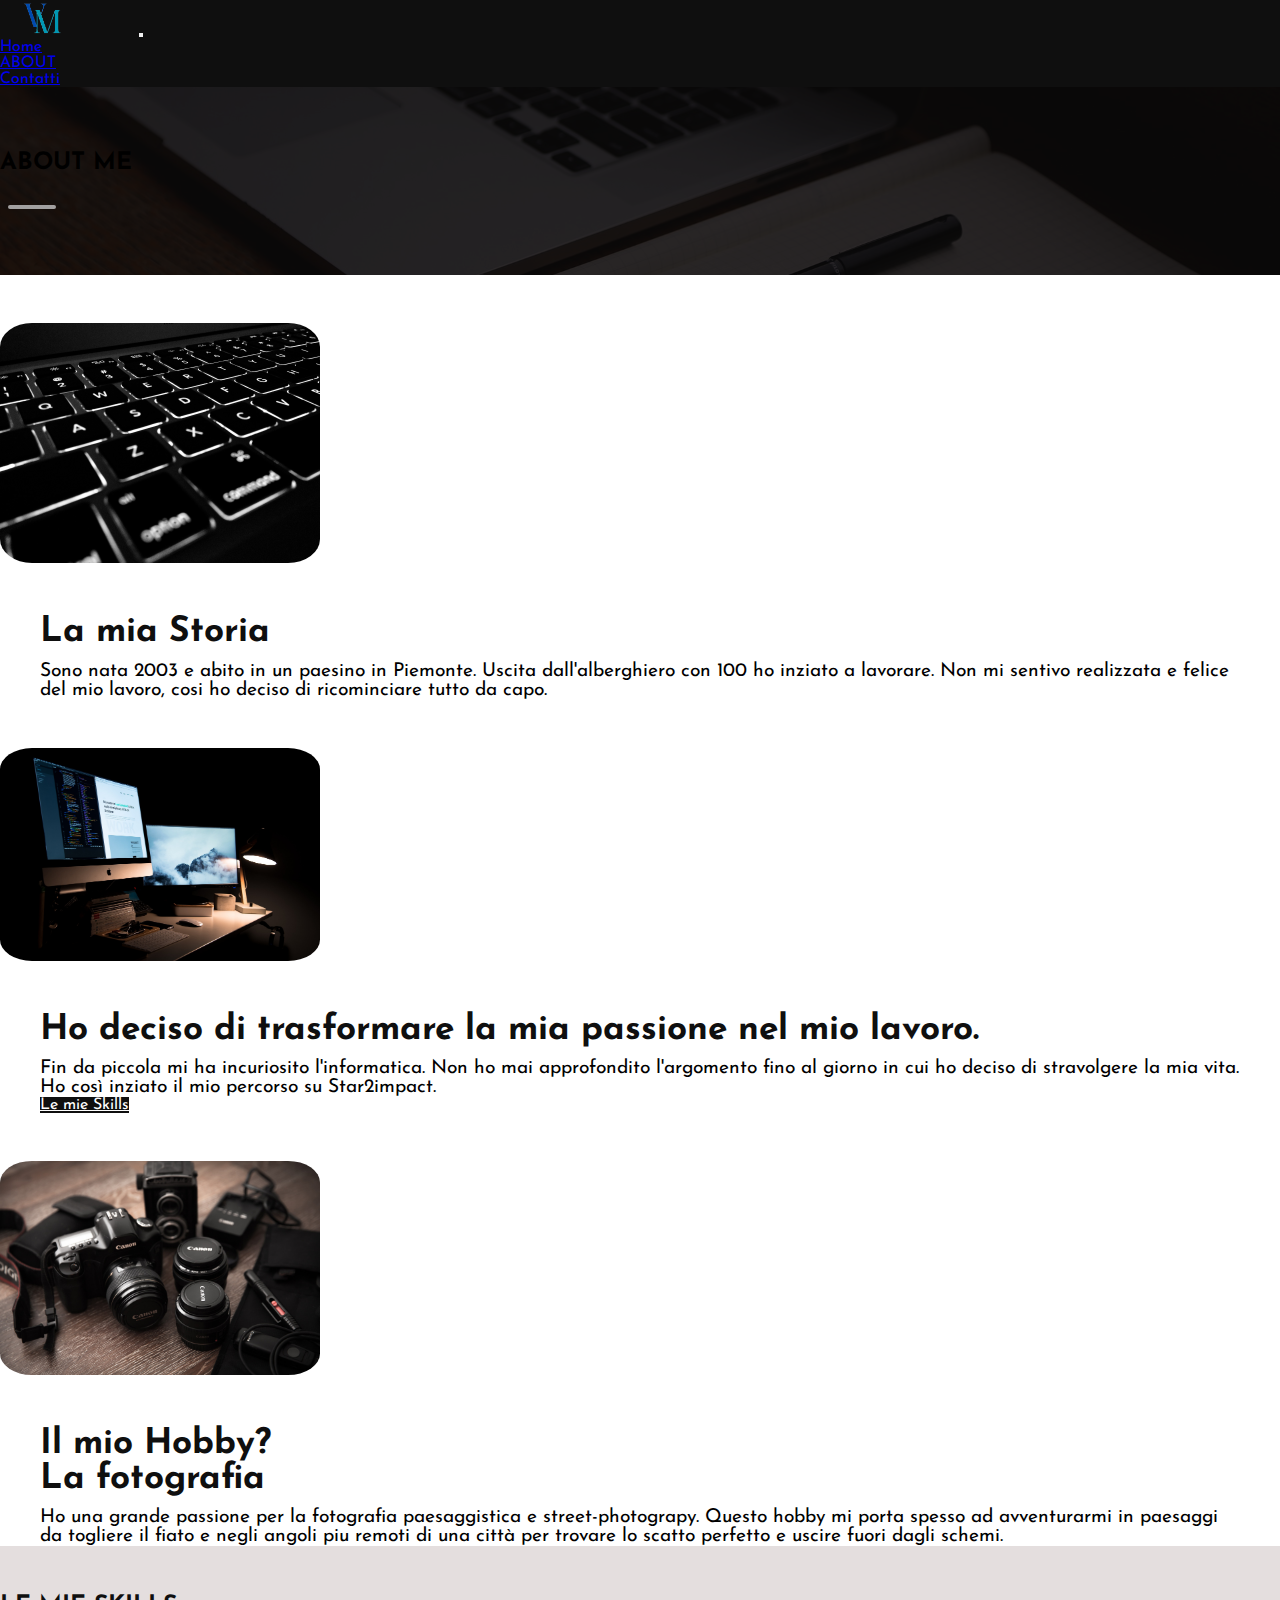
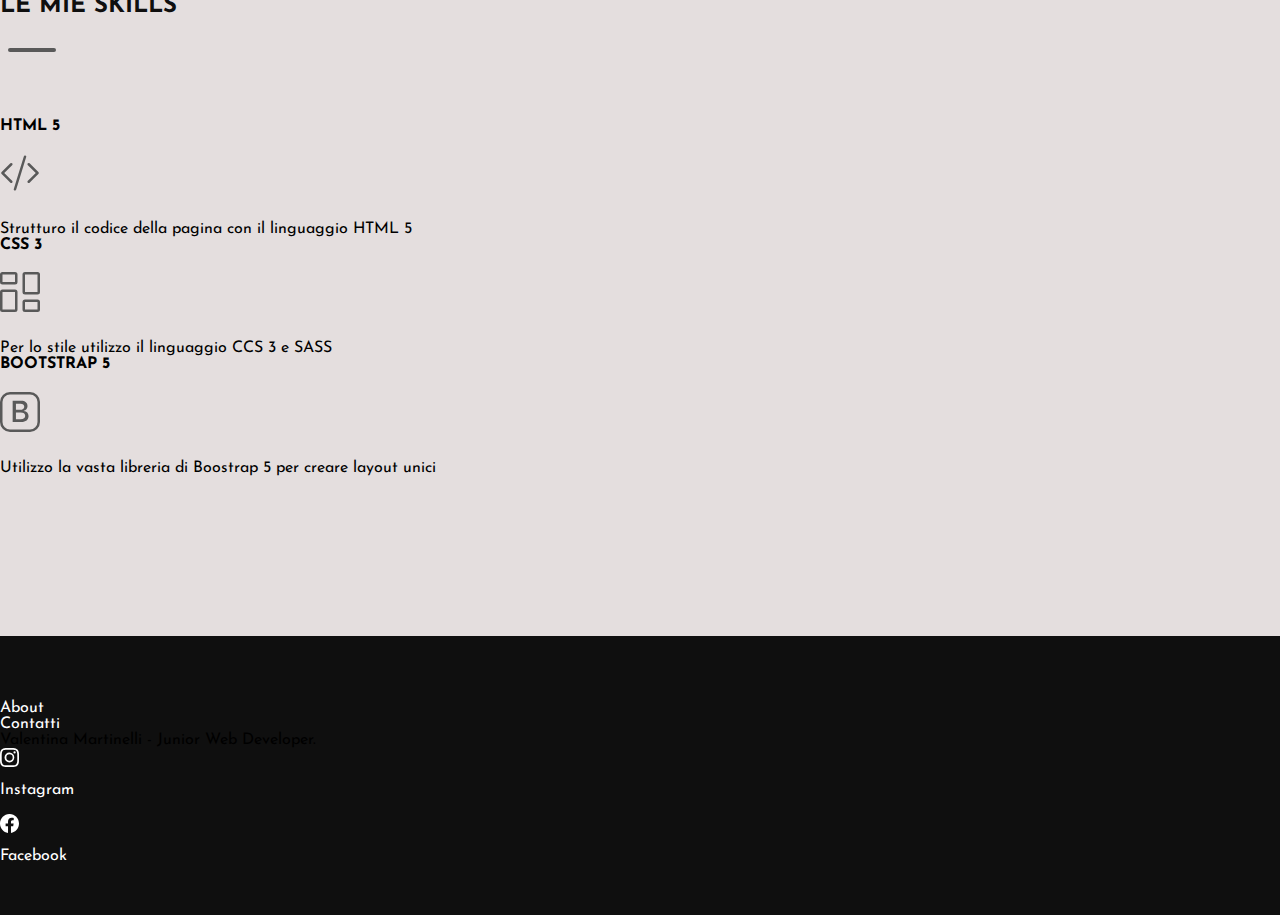
<file: about.html>
<!doctype html>
<html lang="it">
  <head>
    <meta charset="utf-8">
    <meta name="viewport" content="width=device-width, initial-scale=1">
    <meta name="description" content="Valentina Martinelli - Junior Web Developer">
    <link href="https://cdn.jsdelivr.net/npm/bootstrap@5.0.2/dist/css/bootstrap.min.css" rel="stylesheet" integrity="sha384-EVSTQN3/azprG1Anm3QDgpJLIm9Nao0Yz1ztcQTwFspd3yD65VohhpuuCOmLASjC" crossorigin="anonymous">
    <link rel="stylesheet" href="assets/css/main.css">
    <link rel="icon" type="image/x-icon" href="assets/img/favicon.ico">
    <title>Valentina Martinelli</title>
  </head>
  <body>
    <!--barra navigazione con logo-->
    <nav class="navbar navbar-expand-lg navbar-dark body-tertiary rounded colore">
      <div class="container-fluid ">
        <a href="index.html"><img class="logo" src="assets/img/logo_1.png" alt="logo"></a>
        <button class="navbar-toggler" type="button" data-bs-toggle="collapse" data-bs-target="#navbarNav" aria-controls="navbarNav" aria-expanded="false" aria-label="Toggle navigation">
          <span class="navbar-toggler-icon"></span>
        </button>
        <div class="collapse navbar-collapse justify-content-md-center" id="navbarNav">
          <ul class="navbar-nav">
            <li class="nav-item ">
              <a class="nav-link" href="index.html">Home</a>
            </li>
            <li class="nav-item">
              <a class="nav-link active" aria-current="page" href="about.html">ABOUT</a>
            </li>
            <li class="nav-item">
              <a class="nav-link" href="contatti.html">Contatti</a>
            </li>
          </ul>
        </div>
      </div>
    </nav>

    <!--about me-->
    <section class="sezione-about-me">
      <div class="container-fluid">
        <div class="row no-gutters justify-content-center">
          <div class="col-12 text-center text-white about banner">
            <h2><strong> ABOUT ME</strong></h2>
            <div>
              <img src="assets/img/dash_icona.svg" class="dash">
            </div>
          </div>
          <div class="row no-gutters justify-content-center sezione-1">
            <div class="col-lg-4 order-lg-1 align-self-center">
              <img class="mx-auto d-block " src="assets/img/sezione1.jpg" alt="foto"> 
            </div>
            <div class="col-lg-5 order-lg-2 align-self-center about-1">
              <h2>La mia Storia</h2>
              <p>
                Sono nata 2003 e abito in un paesino in Piemonte. Uscita dall'alberghiero con 100 ho inziato a lavorare. Non mi sentivo realizzata  e felice del mio lavoro, cosi ho deciso di ricominciare tutto da capo.
              </p>
            </div>
          </div>
          <div class="row no-gutters justify-content-center sezione-1 space ">
            <div class="col-lg-4 order-lg-2 align-self-center">
              <img class="mx-auto d-block " src="assets/img/sezione2.jpg" alt="foto"> 
            </div>
            <div class="col-lg-5 order-lg-1 align-self-center about-1">
              <h2>Ho deciso di trasformare la mia passione nel mio lavoro.</h2>
              <p>
                Fin da piccola mi ha incuriosito l'informatica. Non ho mai approfondito l'argomento fino al giorno in cui ho deciso di stravolgere la mia vita. 
                Ho così inziato il mio percorso su Star2impact.     
              </p>
              <a href="#skills" class="btn button" role="button">Le mie Skills</a>
            </div>
          </div>
          <div class="row no-gutters justify-content-center sezione-1">
            <div class="col-lg-4 order-lg-1 align-self-center">
              <img class="mx-auto d-block " src="assets/img/sezione3.jpg" alt="foto"> 
            </div>
            <div class="col-lg-5 order-lg-2 align-self-center about-1 mb-5">
              <h2>Il mio Hobby? <br> La fotografia </h2>
              <p>
                Ho una grande passione per la fotografia paesaggistica e street-photograpy. Questo hobby mi porta spesso ad avventurarmi in paesaggi da togliere il fiato e negli angoli piu remoti di una città per trovare lo scatto perfetto e uscire fuori dagli schemi. 
              </p>
            </div>
          </div>
        </div>
      </div>
    </section>

    <!--Skills-->
    <section id="skills" class="sezione-skills">
      <div class="container-fluid">
        <div class="row no-gutters justify-content-center skills">
          <div class="col-12 text-center">
            <h2><strong>LE MIE SKILLS</strong></h2>
            <div>
              <img src="assets/img/dash_icona.svg" class="dash">
            </div>
          </div>
          <div class="row justify-content-center icone">
            <div class="col-lg-4 mb-2 text-center HTML">
              <h4><strong>HTML 5</strong></h4>
              <img src="assets/img/html_icona.svg">
              <p class="lead mb-0">Strutturo il codice della pagina con il linguaggio HTML 5</p>
            </div>
            <div class="col-lg-4 text-center CSS">
              <h4><strong>CSS 3</strong></h4>
              <img src="assets/img/css_icona.svg">
              <p class="lead mb-0">Per lo stile utilizzo il linguaggio CCS 3 e SASS </p>
            </div>
            <div class="col-lg-4 text-center Bootstrap">
              <h4><strong>BOOTSTRAP 5</strong></h4>
              <img src="assets/img/bootstrap_icona.svg">
              <p class="lead mb-0">Utilizzo la vasta libreria di Boostrap 5 per creare layout unici</p>
            </div>
          </div>
        </div>
      </div>
    </section>

    <!--footer-->
    <footer class="footer">
      <div class="container">
        <div class="row">
          <div class="col-lg-6 h100 text-center text-lg-left">
            <ul class="list-inline mb-2">
              <li class="list-inline-item">
                <a href="about.html">About</a>
              </li>
              <li class="list-inline-item">
                <a href="contatti.html">Contatti</a>
              </li>
            </ul>
            <p class="text-muted small mb-4 mb-lg-0">Valentina Martinelli - Junior Web Developer.</p>
          </div>
          <div class="col-lg-6 h100 text-center text-lg-right">
            <ul class="list-inline mb-0">
              <li class="list-inline-item mr-3">
                <a class="social" href="https://www.instagram.com/valentinamartinelli__/" target="_blank">
                  <img src="assets/img/instagram_icona.svg">
                  <p class="small mb-4 mb-lg-0">Instagram</p>
                </a>
              </li>
              <li class="list-inline-item mr-3">
                <a class="social" href="https://www.facebook.com/valentina.martinelli.3762" target="_blank">
                  <img src="assets/img/facebook_icona.svg">
                  <p class="small mb-4 mb-lg-0">Facebook</p>
                </a>
              </li>
            </ul>
          </div>
        </div>
      </div>
    </footer>
    
    <script src="https://cdn.jsdelivr.net/npm/bootstrap@5.0.2/dist/js/bootstrap.bundle.min.js" integrity="sha384-MrcW6ZMFYlzcLA8Nl+NtUVF0sA7MsXsP1UyJoMp4YLEuNSfAP+JcXn/tWtIaxVXM" crossorigin="anonymous"></script>
  </body>
</html>
</file>
<file: assets/css/main.css>
/*navbar*/
@import url("https://fonts.googleapis.com/css2?family=Josefin+Sans:wght@400;500;700&family=Roboto:wght@400;500;700&family=UnifrakturMaguntia&display=swap");
nav {
  background-color: rgb(15, 15, 15);
}
nav .logo {
  width: 2.4rem;
  margin: 0.1rem 1.5rem;
}
nav a {
  margin-right: 3rem;
}
nav img:hover {
  cursor: pointer;
}

* {
  margin: 0;
  padding: 0;
  box-sizing: border-box;
}

body {
  background-color: rgb(228, 222, 222);
  font-family: "Josefin Sans", sans-serif;
}

.head-banner {
  background-color: rgb(73, 67, 67);
  padding-top: 8rem;
  padding-bottom: 8rem;
  background-image: url("../img/banner2.jpg");
  background-size: cover;
  background-position: center;
  background-blend-mode: multiply;
}
.head-banner .nome {
  font-size: 4rem;
}
.head-banner .descrizione {
  margin-top: 1rem;
  font-size: 1rem;
}

.sezione-icone {
  padding-top: 2.5rem;
  padding-bottom: 2rem;
  background-color: white;
}
.sezione-icone .obbiettivi {
  margin-top: 1.3rem;
  color: rgb(15, 15, 15);
}
.sezione-icone .icone {
  width: 1.8rem;
  padding-bottom: 1.6rem;
  filter: brightness(0%) saturate(0%) invert(80%) sepia(5%) saturate(74%) hue-rotate(314deg) brightness(80%) contrast(84%);
}
.sezione-icone .dash {
  width: 4.8rem;
  padding-bottom: 1.4rem;
}

.sezione-descrizione {
  margin-top: 3rem;
  margin-bottom: 3rem;
}
.sezione-descrizione img {
  width: 18rem;
  border-radius: 100%;
}
.sezione-descrizione .button {
  background-color: rgb(15, 15, 15);
  color: white;
}
.sezione-descrizione .button:hover {
  background-color: rgb(39, 39, 39);
}
.sezione-descrizione .about {
  color: rgb(15, 15, 15);
}
.sezione-descrizione .about {
  padding-left: 5rem;
  padding-right: 5rem;
}

@media screen and (min-width: 992px) {
  .head-banner {
    padding-top: 11rem;
    padding-bottom: 10rem;
  }
  .head-banner .nome {
    font-size: 7rem;
  }
  .head-banner .descrizione {
    margin-top: 2rem;
    font-size: 2rem;
  }
  .sezione-banner {
    margin-top: 3rem;
    margin-bottom: 3rem;
    margin-right: 3rem;
  }
}
@media screen and (min-width: 200px) and (max-width: 991px) {
  .sezione-descrizione img {
    margin-bottom: 3rem;
  }
}
.sezione-about-me {
  background-color: white;
  margin: 0;
  padding: 0;
}
.sezione-about-me .banner {
  background-color: rgb(44, 40, 40);
  padding-top: 1rem;
  padding-bottom: 1rem;
  background-image: url("../img/banner2.jpg");
  background-size: cover;
  background-position: center;
  background-blend-mode: multiply;
}
.sezione-about-me .about h2 {
  margin-top: 3rem;
}
.sezione-about-me .about .dash {
  width: 4rem;
  padding-bottom: 1rem;
  filter: brightness(0%) saturate(0%) invert(80%) sepia(3%) saturate(122%) hue-rotate(314deg) brightness(79%) contrast(94%);
}
.sezione-about-me .sezione-1 {
  padding-top: 3rem;
}
.sezione-about-me .sezione-1 img {
  width: 20rem;
  border-radius: 10%;
  margin-bottom: 3rem;
}
.sezione-about-me .sezione-1 .about-1 {
  margin-left: 2.5rem;
  margin-right: 2.5rem;
}
.sezione-about-me .sezione-1 .about-1 h2 {
  color: rgb(15, 15, 15);
  padding-bottom: 0.7rem;
  font-size: 2.2rem;
}
.sezione-about-me .sezione-1 .about-1 p {
  font-size: 1.2rem;
}
.sezione-about-me .sezione-1 .about-1 .button {
  margin-top: 1.3rem;
  margin-bottom: 1rem;
  background-color: rgb(15, 15, 15);
  color: white;
}
.sezione-about-me .sezione-1 .about-1 .button:hover {
  background-color: rgb(39, 39, 39);
}
.sezione-about-me .space {
  padding-top: 3rem;
  background-color: rgb(255, 255, 255);
}

.sezione-skills {
  background-color: rgb(228, 222, 222);
  margin-bottom: 2rem;
}
.sezione-skills .skills h2 {
  padding-top: 3rem;
  color: rgb(15, 15, 15);
}
.sezione-skills .skills .dash {
  width: 4rem;
  filter: brightness(0%) saturate(0%) invert(35%) sepia(11%) saturate(0%) hue-rotate(284deg) brightness(93%) contrast(90%);
  padding-bottom: 1rem;
}
.sezione-skills .skills .icone {
  padding-top: 1rem;
  padding-bottom: 2rem;
}
.sezione-skills .skills .icone img {
  width: 2.5rem;
  padding-bottom: 1.5rem;
  padding-top: 1.2rem;
  filter: brightness(0%) saturate(0%) invert(35%) sepia(11%) saturate(0%) hue-rotate(284deg) brightness(93%) contrast(90%);
}

@media screen and (min-width: 200px) and (max-width: 991px) {
  .sezione-about-me .space {
    padding-top: 2.7rem;
  }
  .sezione-about-me img {
    margin-bottom: 3rem;
    margin-top: 0.5rem;
  }
  .sezione-about-me .about-1 h2 {
    margin-left: 1.7rem;
    margin-right: 1.7rem;
  }
  .sezione-about-me .about-1 p {
    margin-left: 1.7rem;
    margin-right: 1rem;
  }
  .sezione-about-me .about-1 .button {
    margin-left: 1.7rem;
  }
  .sezione-skills .icone p {
    padding-bottom: 2rem;
  }
  .sezione-skills .icone img {
    padding-top: 1rem;
  }
}
.contatti .first_col {
  background-color: white;
  height: 32rem;
  position: relative;
  left: 7rem;
  top: 10rem;
  border-radius: 1.5rem;
}
.contatti .first_col h1 {
  padding-top: 2rem;
  padding-bottom: 2rem;
}
.contatti .first_col h5 {
  padding-left: 1rem;
}
.contatti .first_col button {
  margin-top: 2rem;
  margin-left: 1rem;
}
.contatti .first_col button:hover {
  background-color: rgb(49, 49, 49);
}
.contatti .form-control {
  height: 2rem;
  background-color: rgb(241, 240, 240);
  font-size: 1rem;
  border-radius: 1rem;
  box-shadow: none !important;
  border: 0.1rem solid white;
}
.contatti .form-control[type=text]:focus {
  border: 1px solid;
}
.contatti .img-fluid {
  border-radius: 1.5rem;
}
.contatti .last_row {
  background-color: rgb(14, 14, 14);
  width: 23rem;
  position: relative;
  left: 27rem;
  top: 3.5rem;
  border-radius: 1.5rem;
}
.contatti .last_row .contatti h4 {
  padding-bottom: 0.7rem;
}
.contatti .last_row .contatti img {
  margin-right: 0.4rem;
  filter: invert(100%) sepia(0%) saturate(7500%) hue-rotate(53deg) brightness(122%) contrast(106%);
  width: 1.2rem;
}
.contatti .last_row .social {
  margin-top: 2rem;
}
.contatti .last_row .social h4 {
  padding-bottom: 0.7rem;
}
.contatti .last_row .social li {
  padding-right: 1rem;
  padding-left: 0.1rem;
}
.contatti .last_row .social li .icone {
  filter: invert(100%) sepia(0%) saturate(7500%) hue-rotate(53deg) brightness(122%) contrast(106%);
  width: 1.2rem;
  width: 1.3rem;
}
.contatti .last_row .social li .icone:hover {
  filter: brightness(0%) saturate(0%) invert(73%) sepia(0%) saturate(1%) hue-rotate(323deg) brightness(95%) contrast(87%);
}

.footer {
  margin-top: 8rem;
}

@media screen and (min-width: 200px) and (max-width: 991px) {
  .first_col {
    position: static !important;
  }
  .last_row {
    position: static !important;
    width: auto !important;
  }
  img {
    position: static !important;
  }
}
footer {
  padding-top: 4rem;
  padding-bottom: 2.2rem;
  background-color: rgb(15, 15, 15);
}
footer a {
  color: white;
  text-decoration: none;
}
footer a:hover {
  color: darkgrey;
}
footer .social {
  margin-right: 5rem;
}
footer .social p {
  margin-top: 0.7rem;
}
footer img {
  filter: invert(100%) sepia(0%) saturate(7500%) hue-rotate(53deg) brightness(122%) contrast(106%);
  width: 1.2rem;
}
footer img:hover {
  filter: brightness(0%) saturate(0%) invert(73%) sepia(0%) saturate(1%) hue-rotate(323deg) brightness(95%) contrast(87%);
}/*# sourceMappingURL=main.css.map */
</file>
